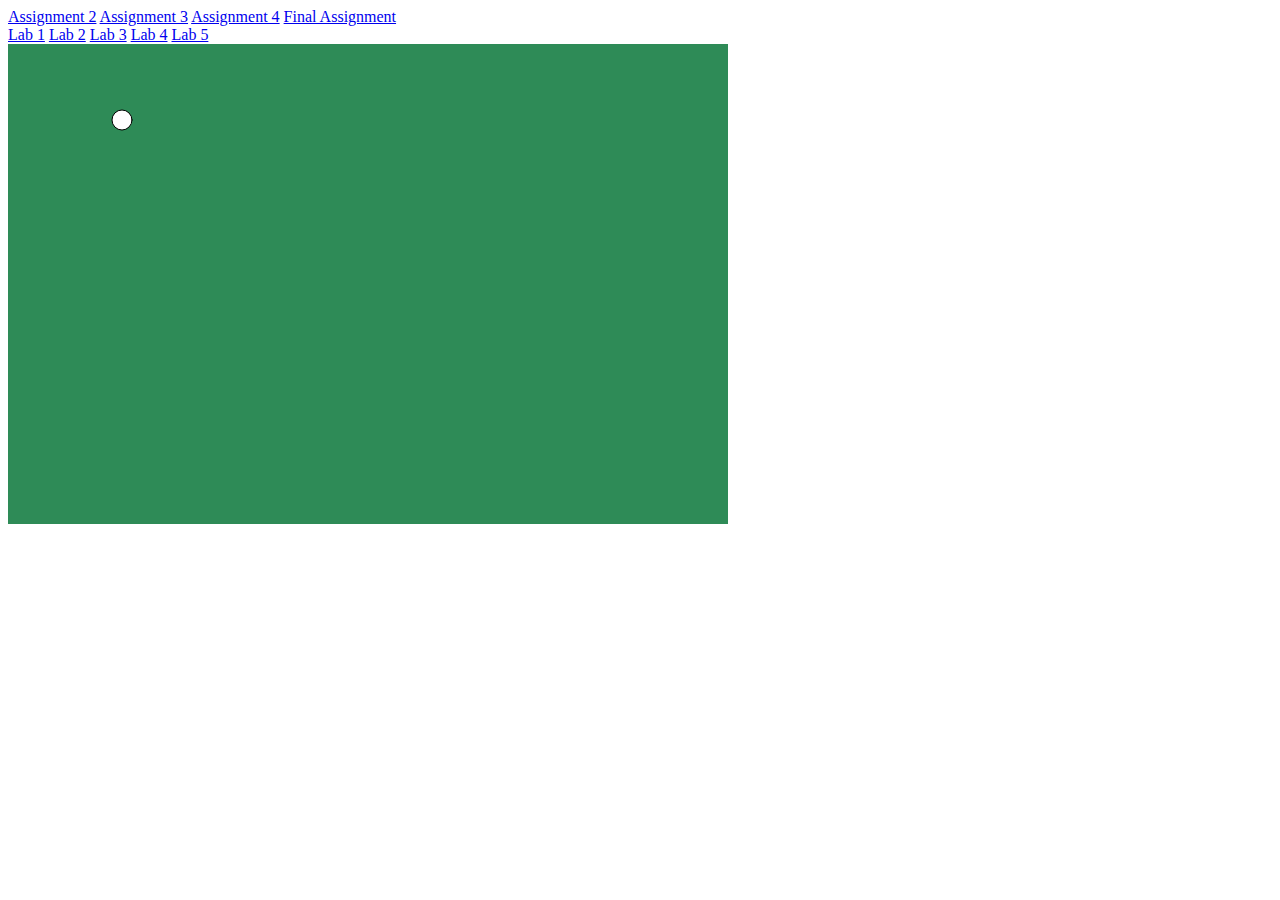
<file: index.html>
<!DOCTYPE html>
    <head>
        <meta charset="UTF-8">
        <title>
            welcome to Hain's world!
        </title>
        <script src="p5.min.js"></script>
    </head>
    <body>
        <div>
            <a href="Assignment2">Assignment 2</a>
            <a href="Assignment3">Assignment 3</a>
            <a href="Assignment4">Assignment 4</a>
            <a href="Assignment5">Final Assignment</a>
        <div>
            <a href="lab1">Lab 1</a>
            <a href="lab2">Lab 2</a>
            <a href="lab3">Lab 3</a>
            <a href="lab4">Lab 4</a>
            <a href="lab5">Lab 5</a>
        </div>
        <div>
            <script src="sketch.js"></script>
        </div>
    </body>
</html>
</file>
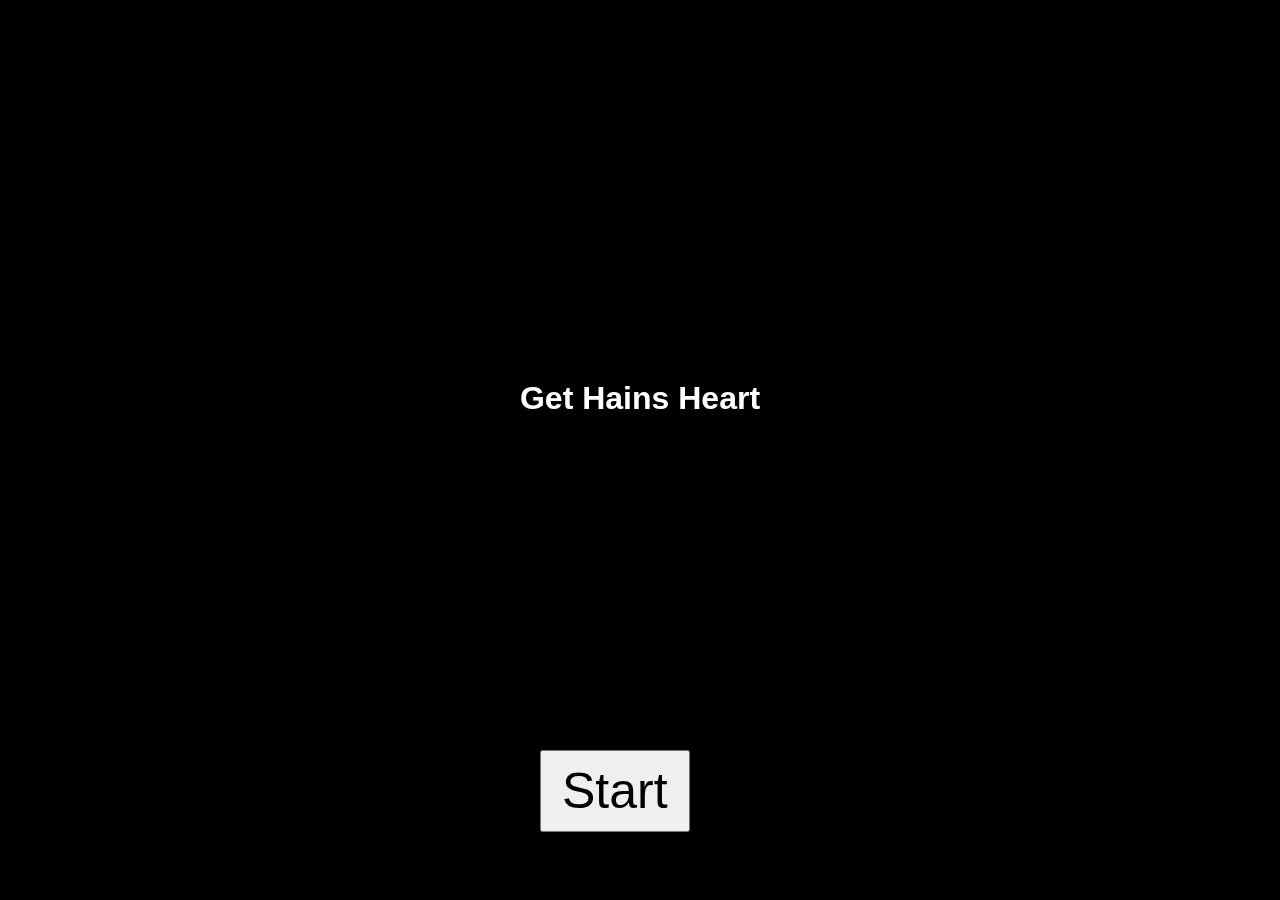
<file: Assignment3/index.html>
<!DOCTYPE html>
<html>
    <head>
        <meta charset="UTF-8">
        <title>Hearts Stealer!</title>
        <link rel="stylesheet" href="style.css">
        <script src="p5.min.js"></script>
    </head>
    <body>
        <div id="canvas-container"></div>
        <script src="sketch.js"></script>
    </body>
</html>
</file>
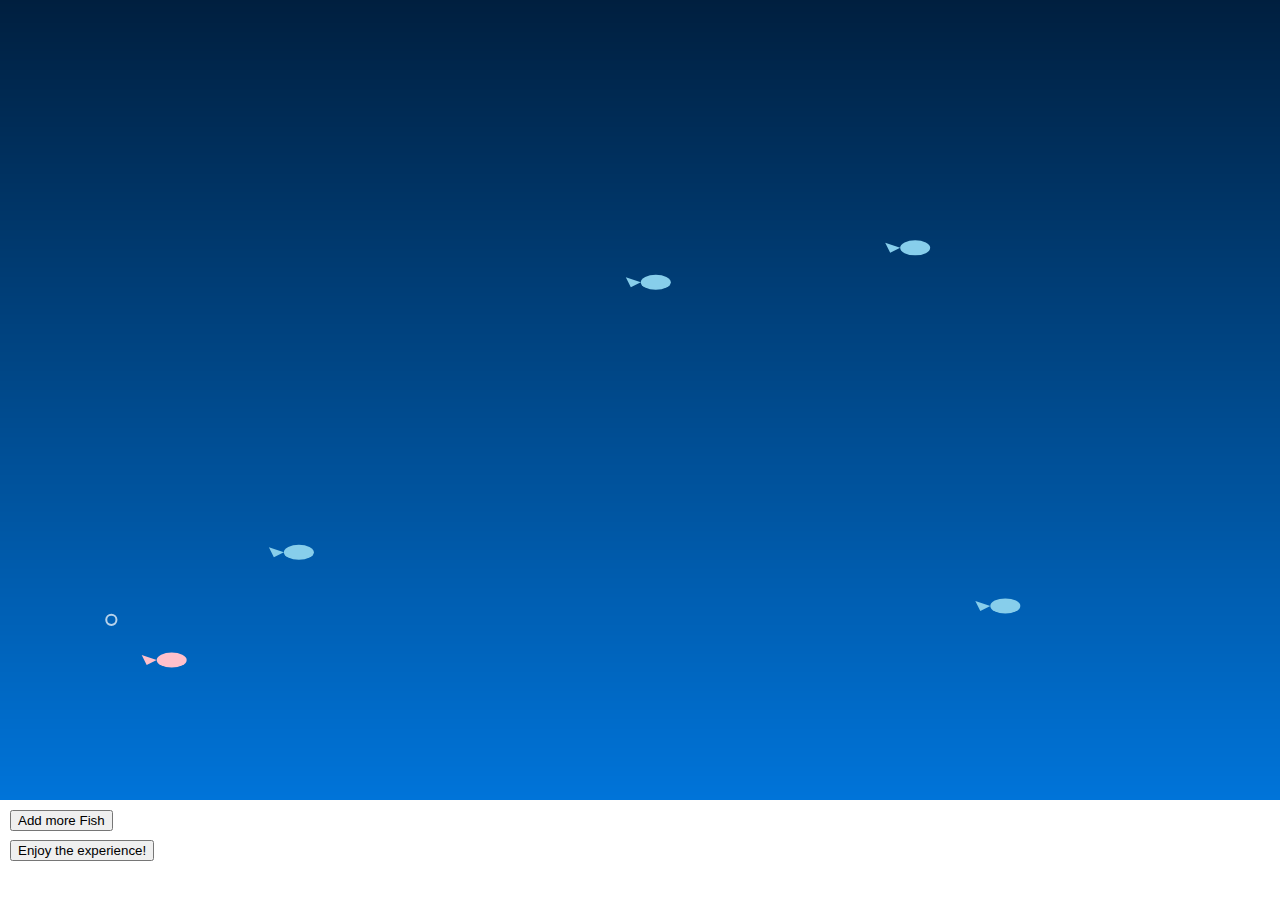
<file: Assignment4/index.html>
<!DOCTYPE html>
    <head>
        <meta charset="UTF-8">
        <title>Welcome to Aquarium!</title>
        <script src="p5.min.js"></script>
        <style>
            body {
                margin: 0;
                padding: 0; 
            }
        </style>
    </head>
    <body>
        <script src="sketch.js"></script>
    </body>
</html>
</file>
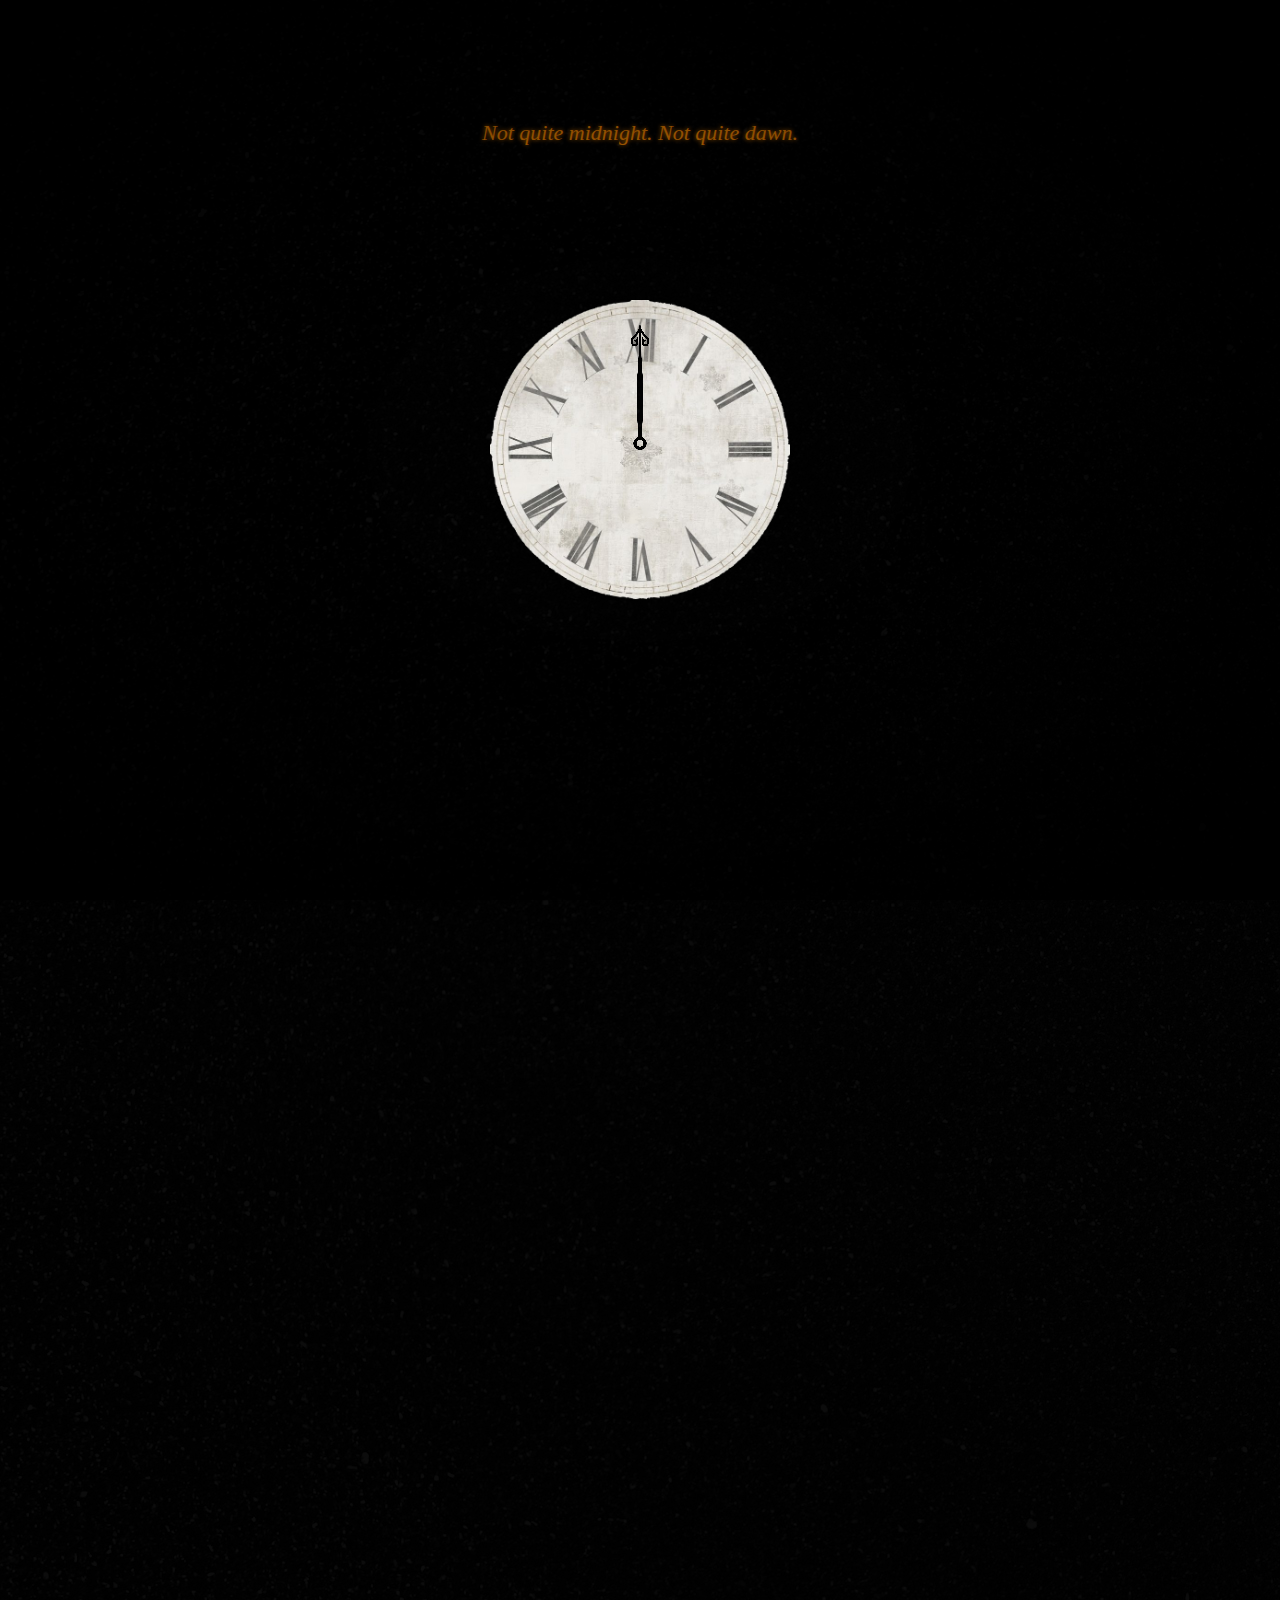
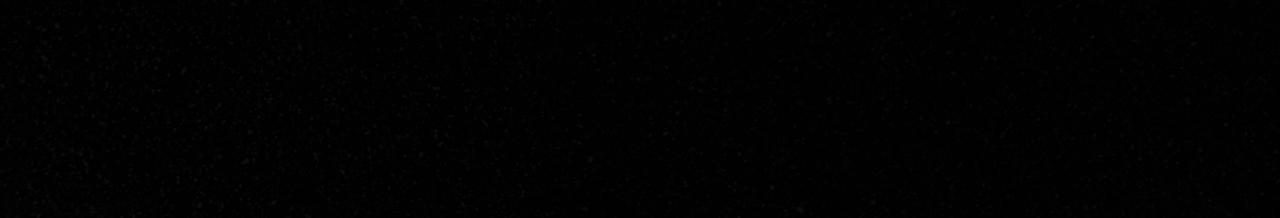
<file: Final/index.html>
<!DOCTYPE html>
    <head>
        <meta charset="UTF-8">
        <title>What time is it ?</title>
        <style>
            body{
                background-color: rgb(0, 0, 0);
                margin: 0;
            }
            #clockBase{
            position: absolute;
            left: 50%;
            top: 50%;
            transform: translate(-50%, -50%);
            z-index: 0;
            }
            canvas{
                position: absolute;
                top: 0;
                left: 0;
                z-index: 2;
                pointer-events: auto;
            }



            #hint{
                text-shadow: 0 0 4px ;
                position: absolute;
                top: 120px;
                left: 50%;
                transform: translateX(-50%);
                font-size: 22px;
                color: rgb(255, 140, 0);
                font-style: italic;
                letter-spacing: normal;
                pointer-events: none;
                text-align: center;
                opacity: 0.8;
            }
            @keyframes grainGlow{
                0% {opacity: 0.05;}
                50%{opacity: 0.17;}
                100% {opacity: 0.05;}
            }
            #grain{
                position: absolute;
                mix-blend-mode: screen;
                opacity: 0.08;
                z-index: 4;
                filter: brightness(1.2) blur(0.5px);
                animation: grainGlow 4s ease-in-out infinite;
            }
            #vignette{
                position: absolute;
                top: 0;
                left: 0;
                width: 100%;
                height: 100%;
                pointer-events: none;
                z-index: 5;
                background: radial-gradient(ellipse at center, rgba(0,0,0,0) 30%, rgba(0,0,0,3) 100%);
            }
        </style>
    </head>
    <body>
        <img id="clockBase" src="base.png" width="300" height="300" draggable="false">
        <img src="grain.jpg" id="grain">
        <audio id="bgm" src="backmusic.mp3" preload="auto"></audio>
        <script src ="p5.min.js"></script>
        <script src="sketch.js"></script>
        <div id="hint">Not quite midnight. Not quite dawn.</div>
        <div id="vignette"></div>
    </body>
</html>
</file>
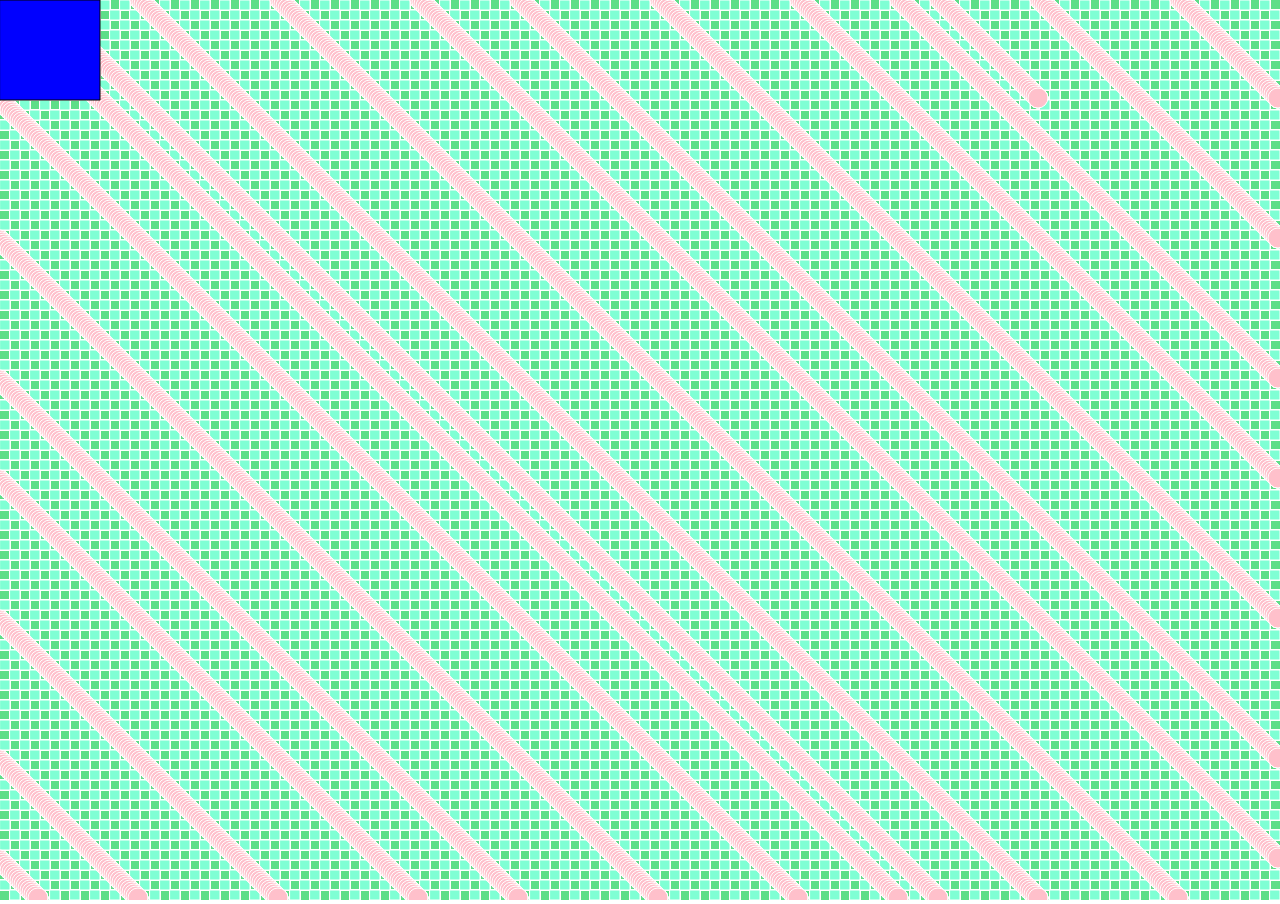
<file: lab1/index.html>
<!DOCTYPE html>
    <head>
        <meta charset="UTF=8">
        <title>Week 3</title>
        <link rel="stylesheet" href="style.css">
        <script src="p5.min (1).js"></script>
    </head>
    <body>
        <script src="sketch.js"></script>
    </body>
</html>
</file>
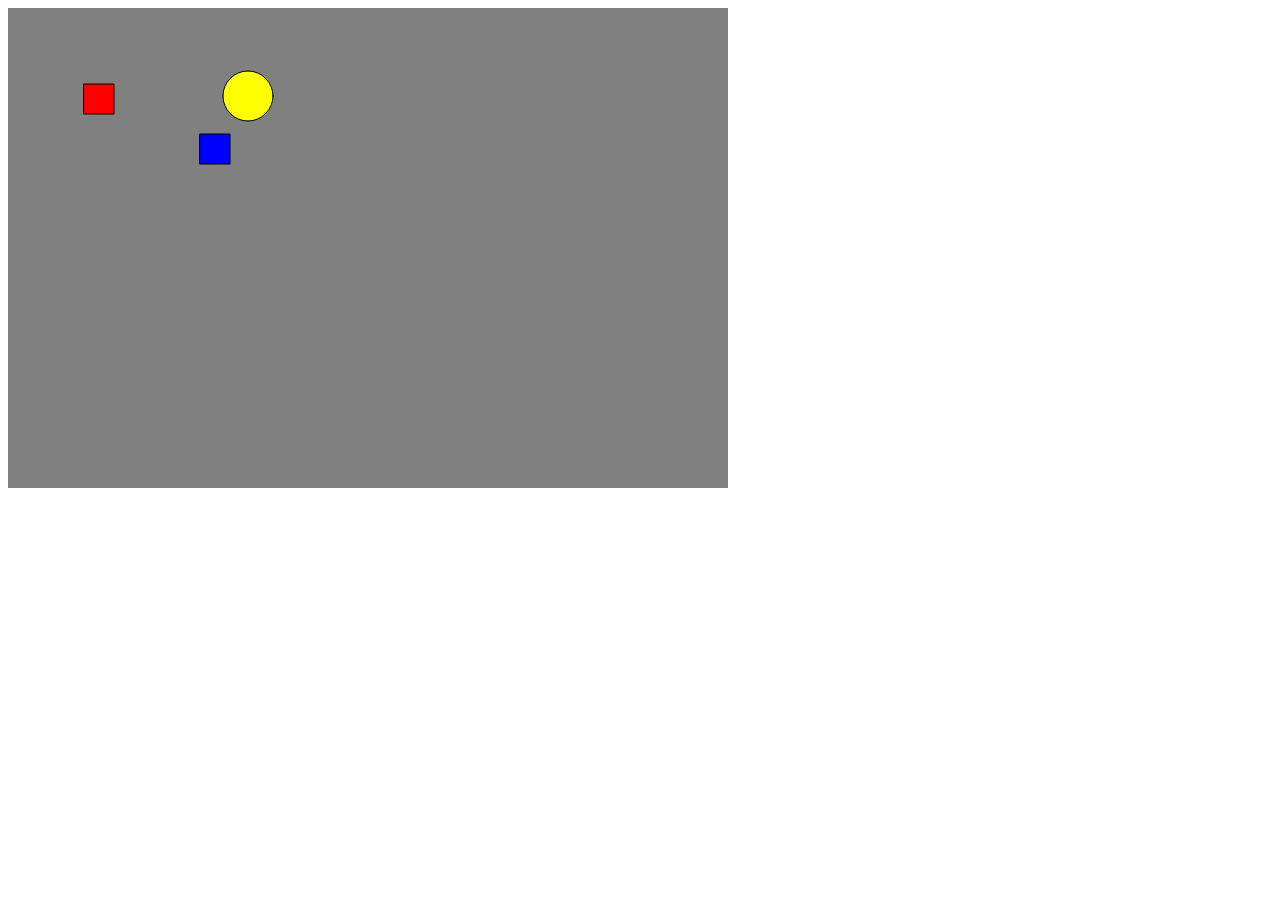
<file: lab2/index.html>
<!DOCTYPE html>
    <head>
        <meta charset="UTF=8">
        <title>
            Week 4 - Actually objects
        </title>
        <script src="p5.min (1).js"></script>
    </head>
    <body>
        <script src="sketch.js"></script>
    </body>
</html>
</file>
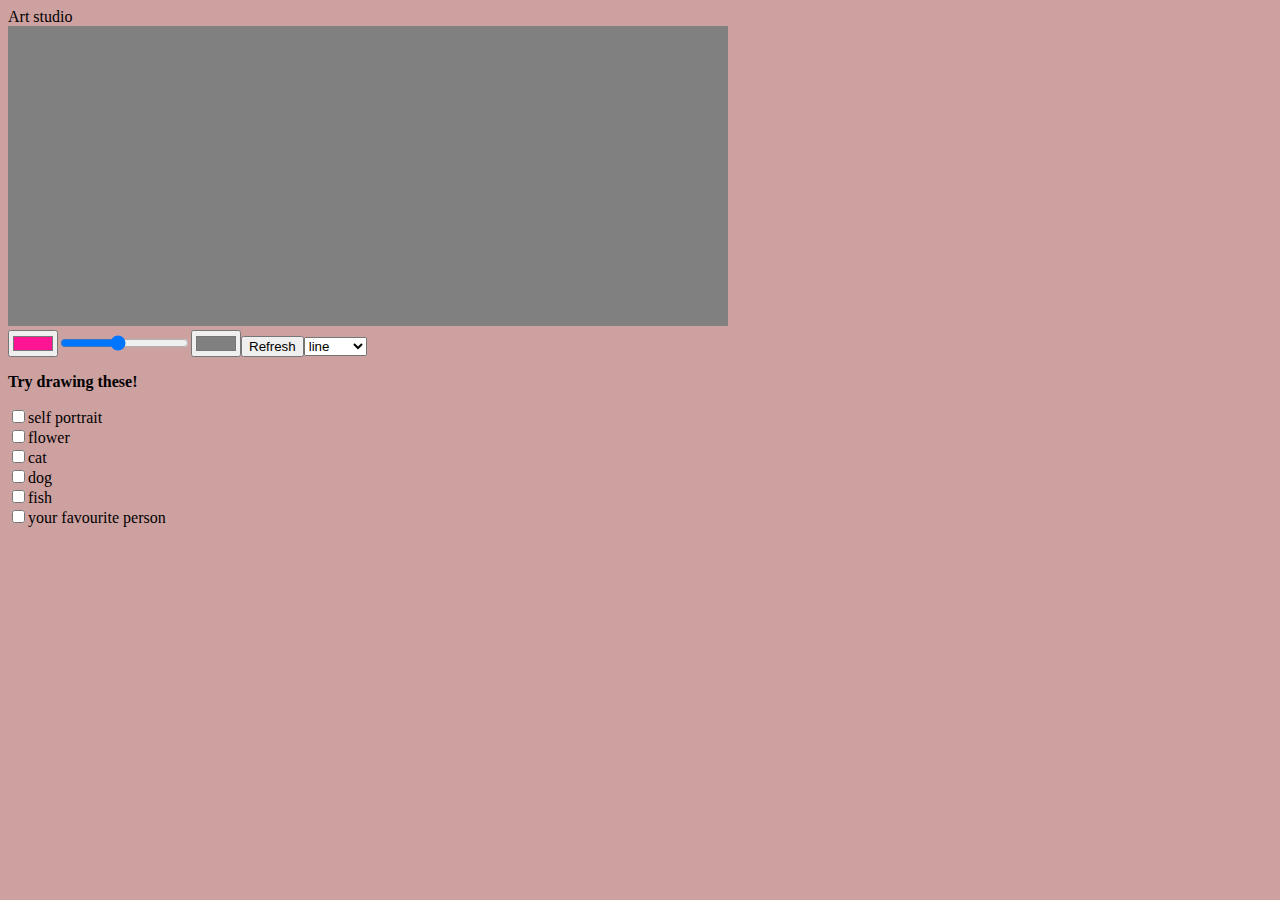
<file: lab3/index.html>
<!DOCTYPE html>
    <head>
        <meta charset="UTF-8">
        <title>Week 5</title>
        <script src="p5.min (1).js"></script>
        <style>
            body {
                background-color: #cea1a1;
            }
        </style>
    </head>
    <body>
        <div id="schmo">Art studio</div>
        <script src="sketch.js"></script>
    </body>
</html>
</file>
<file: Assignment3/style.css>
body {
    margin: 0;
    height: 100vh;
    background-color: #db7367;
    overflow: hidden;
}

#canvas-container {
    width: 100%;
    height: 100%;
    position: absolute;
    top: 0;
    left: 0;
}

canvas {
    width: 100% !important;
    height: 100% !important;
    display: block;
}
</file>
<file: lab1/style.css>
*{
    border: 0px;
    margin: 0px; 
}
</file>
